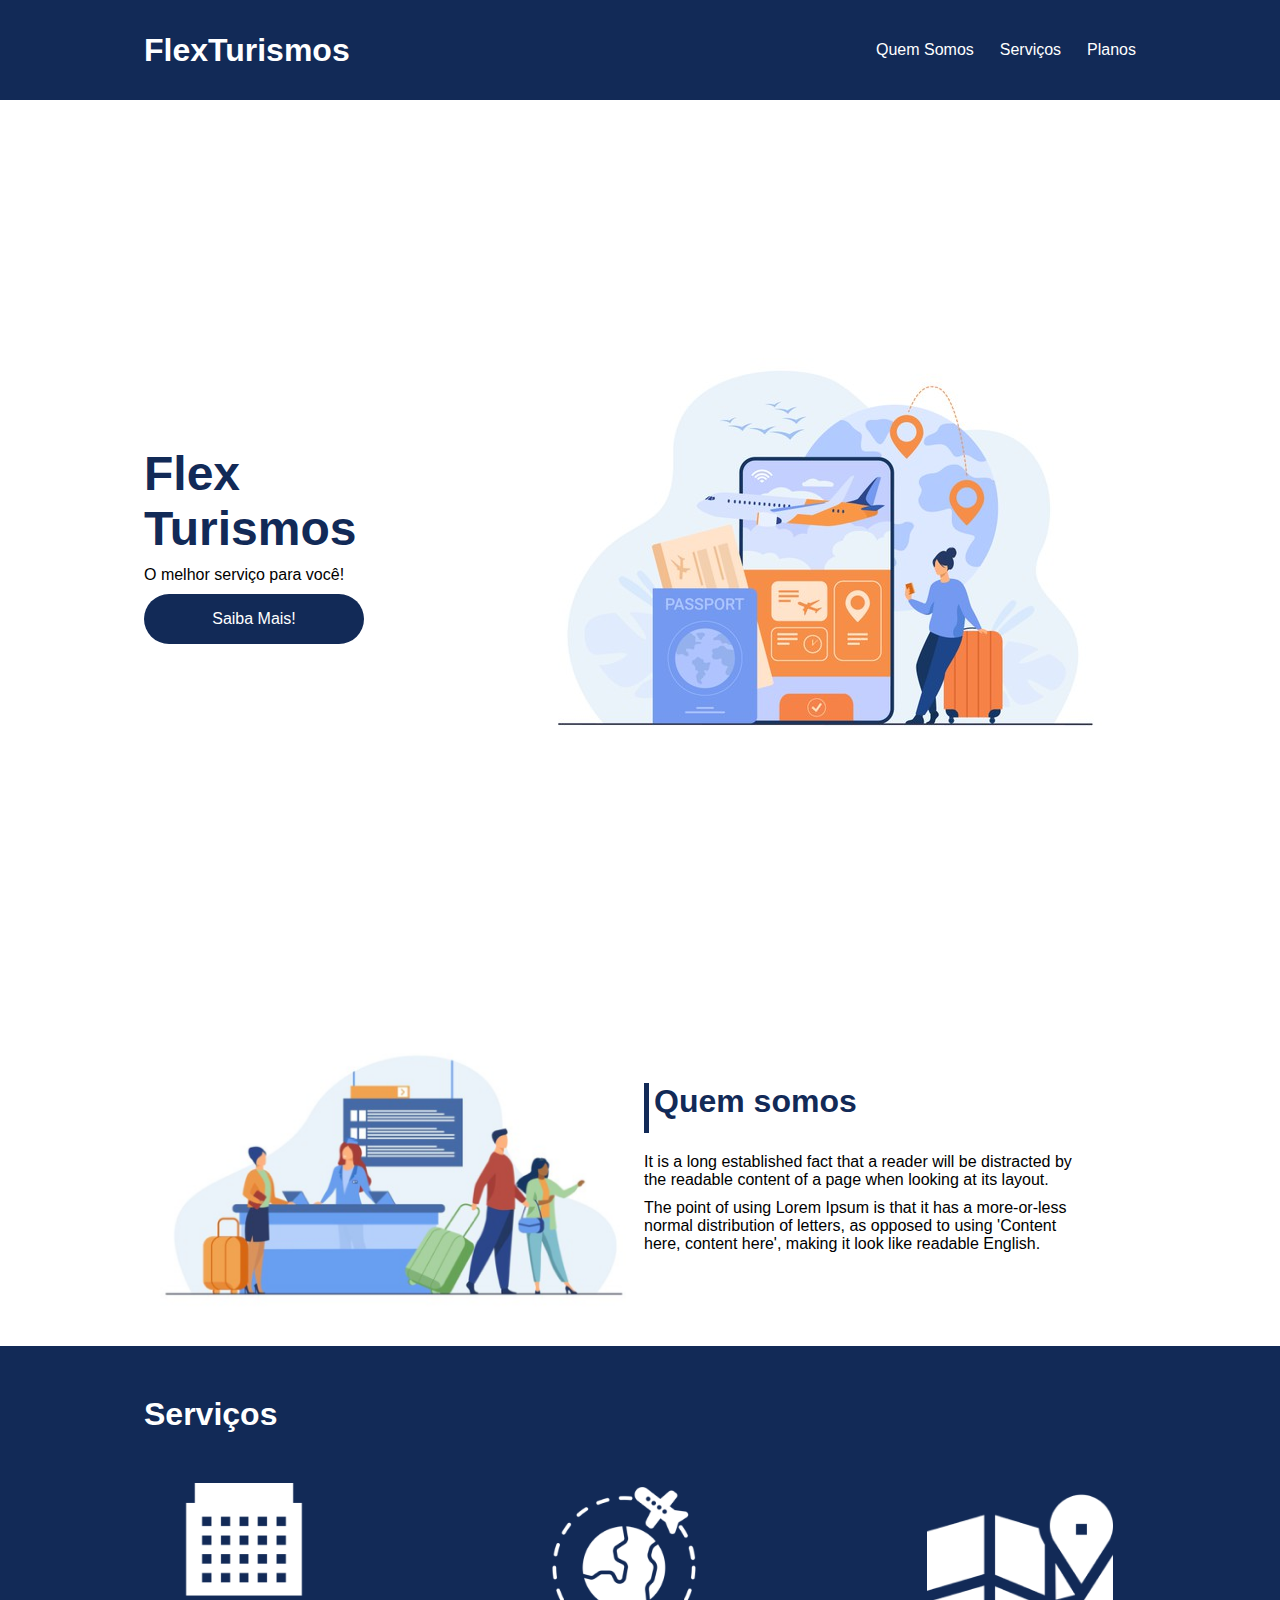
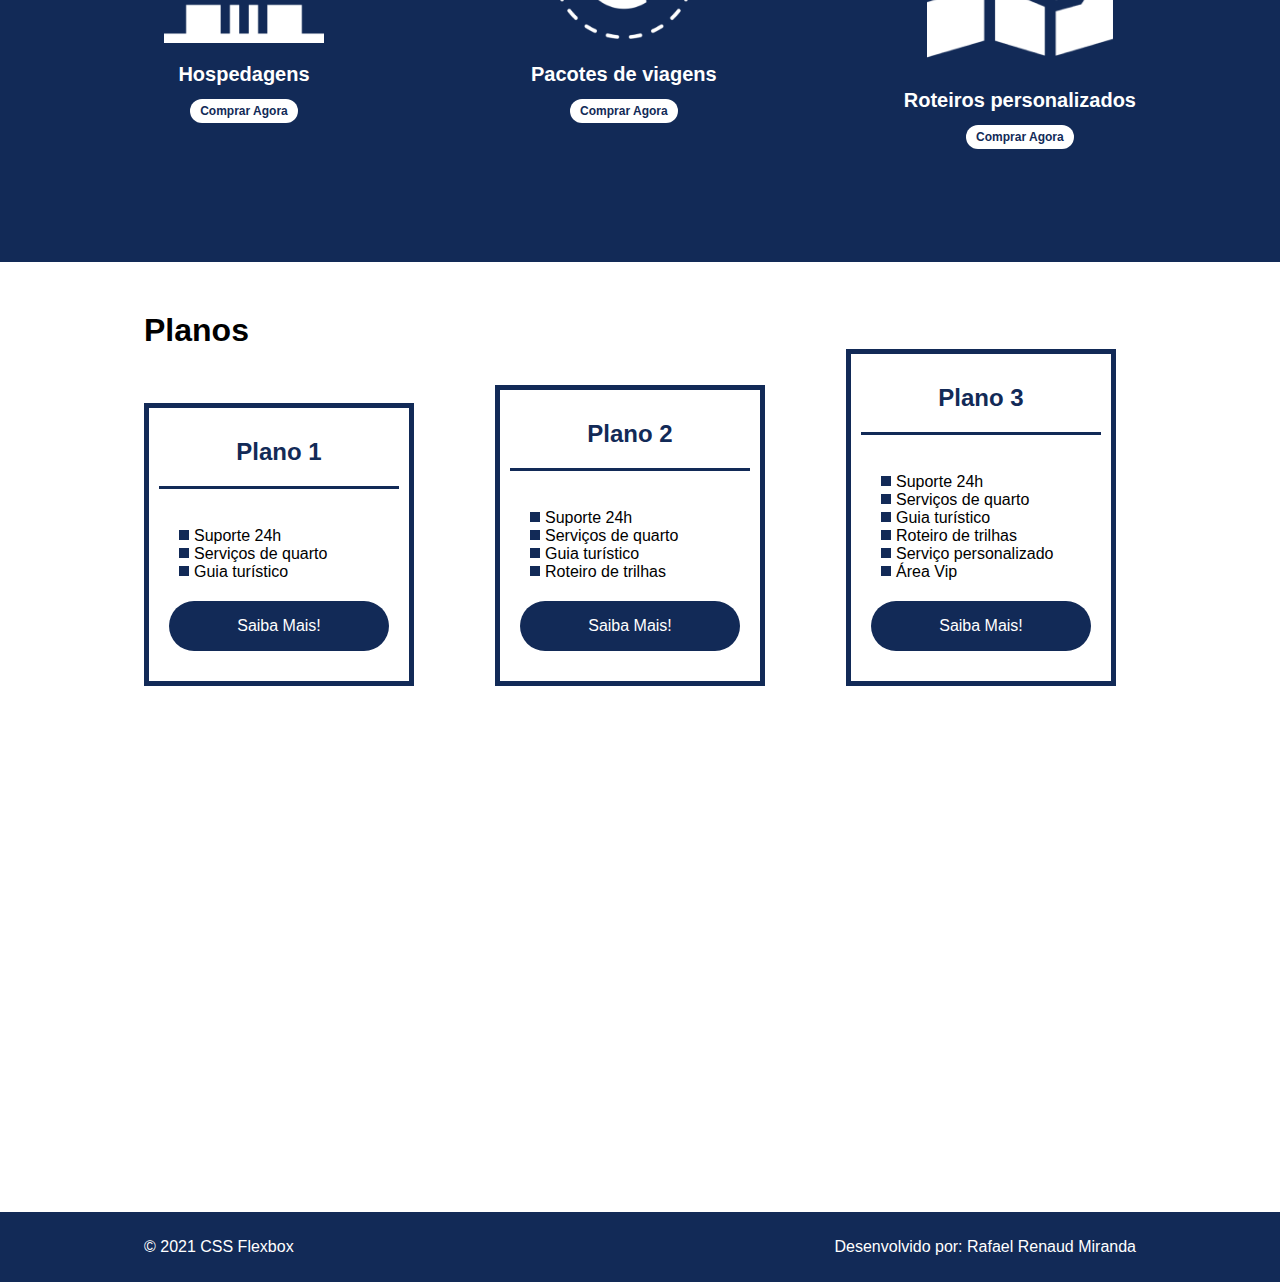
<file: flex-projeto/index.html>
<!DOCTYPE html>
<html lang="pt-br">
<head>
    <meta charset="UTF-8">
    <meta name="viewport" content="width=device-width, initial-scale=1.0">
    <title>Flex Turismos</title>
    <link rel="stylesheet" href="./style.css">
</head>
<body>
    <header>
        <div class="flex-container menu">
            <div><h1>FlexTurismos</h1></div>
        <ul class="list-items">
            <li><a href="#quem-somos">Quem Somos</a></li>
            <li><a href="#servicos">Serviços</a></li>
            <li><a href="#planos">Planos</a></li>
        </ul>
        </div>
    </header>

    <div class="flex-container apresentacao">
        <div class="texto-apresentacao">
            <h1>Flex <br>Turismos</h1>
            <p>O melhor serviço para você!</p>
            <a href="" class="btn">Saiba Mais!</a>
        </div>

        <div>
            <div><img src="./images/0-main.png" alt="banner de apresentação"></div>
        </div>
    </div>

    <div class="flex-container" id="quem-somos">

        <div>
            <h2>Quem somos</h2>
            <p>It is a long established fact that a reader will be distracted by the readable content of a page when looking at its layout. </p>
            <p>The point of using Lorem Ipsum is that it has a more-or-less normal distribution of letters, as opposed to using 'Content here, content here', making it look like readable English.</p>
        </div>

        <div>
            <img src="./images/1-quem-somos.png" alt="balcão de atendimento">
        </div>
    </div>

    <div class="container-externo">
        <div class="flex-container" id="servicos">
            <div>
                <h2>Serviços</h2>
            </div>
    
            <div class="list-servicos">
                <div class="item-servico">
                    <div><img src="./images/icon-2.png" alt="hospedagens"></div>
                    <p>Hospedagens</p>
                    <a href="#">Comprar Agora</a>
                </div>
    
                <div class="item-servico">
                   <div><img src="./images/icon-1.png" alt="pacote de viagens"></div>
                   <p>Pacotes de viagens</p>
                   <a href="#">Comprar Agora</a>
                </div>
    
                <div class="item-servico">
                    <div><img src="./images/icon-3.png" alt="roteiros personalizados"></div>
                    <p>Roteiros personalizados</p>
                    <a href="#">Comprar Agora</a>
                </div>
    
            </div>
        </div>
    </div>

    <div class="flex-container" id="planos">

        <div><h2>Planos</h2></div>

        <div class="list-planos">
            <div class="item-plano">
                <h3>Plano 1</h3>
                <br>
                <ul>
                    <li>Suporte 24h</li>
                    <li>Serviços de quarto</li>
                    <li>Guia turístico</li>
                </ul>
                <a href="#" class="btn">Saiba Mais!</a>
            </div>
    
            <div class="item-plano">
                <h3>Plano 2</h3>
                <br>
                <ul>
                    <li>Suporte 24h</li>
                    <li>Serviços de quarto</li>
                    <li>Guia turístico</li>
                    <li>Roteiro de trilhas</li>
                </ul>
                <a href="#" class="btn">Saiba Mais!</a>
            </div>
    
            <div class="item-plano">
                <h3>Plano 3</h3>
                <br>
                <ul>
                    <li>Suporte 24h</li>
                    <li>Serviços de quarto</li>
                    <li>Guia turístico</li>
                    <li>Roteiro de trilhas</li>
                    <li>Serviço personalizado</li>
                    <li>Área Vip</li>
                </ul>
                <a href="#" class="btn">Saiba Mais!</a>
            </div>
        </div>
    </div>

    <footer>
        <div class="flex-container">
            <p>&copy; 2021 CSS Flexbox</p>
            <p>Desenvolvido por: Rafael Renaud Miranda</p>
        </div>
    </footer>
</body>
</html>
</file>
<file: flex-projeto/style.css>
*{
    margin: 0;
    padding: 0;
    font-family: 'Open Sans', sans-serif;
}

ul{
    list-style: none;
    margin: 0;
    padding: 0;
}

ul li a{
    text-decoration: none;
    color: #fff;
}

div img{
    display: block;
    width: 100%;
}

.flex-container{
    display: flex;
    max-width: 992px;
    margin: auto;
    width: 100%;
    min-width: 320px;
}

header{
    background-color: #122A57;
    height: 100px;
    display: flex;
    align-items: center;
    color: #fff;
}

header .list-items{
    display: flex;
    width: 100%;
    max-width: 260px;
    justify-content: space-between;
    align-items: center;
}

.list-items{
    color: #fff;
}

header .menu{
    justify-content: space-between;
}

.apresentacao{
    height: 100vh;
    align-items: center;
    justify-content: space-between;
}

.apresentacao .texto-apresentacao{
    min-height: 200px;
}

.texto-apresentacao h1{
    color: #122A57;
    font-size: 48px;
    margin-bottom: 10px;
}

.btn{
    color: #fff;
    background-color: #122A57;
    text-align: center;
    border-radius: 30px;
    width: 220px;
    display: block;
    text-decoration: none;
    height: 50px;
    line-height: 50px;
    margin-top: 10px;
    margin-bottom: 10px;
}

#quem-somos{
    flex-direction: row-reverse;
    align-items: center;
    justify-content: space-between;
}

#quem-somos h2{
    font-size: 32px;
    color: #122A57;
    display: flex;
    margin-bottom: 20px;
}

#quem-somos h2::before{
    content: "";
    height: 50px;
    width: 5px;
    margin-right: 5px;
    background-color: #122A57;
    position: relative;
}

#quem-somos p{
    margin-bottom: 10px;
    width: 90%;
}

#quem-somos img{
    min-width: 500px;
}

.container-externo{
    background-color: #122A57;
    width: 100%;
}

#servicos{
  flex-direction: column; 
  padding-top: 50px;
  padding-bottom: 100px;
}

#servicos h2{
    color: #fff;
    font-size: 32px;
    margin-bottom: 50px;
}

.list-servicos{
    display: flex;
    justify-content: space-between;
}

.list-servicos .item-servico{
    text-align: center;
}

.item-servico a{
    width: 220px;
    background-color: #fff;
    border-radius: 30px;
    height: 50px;
    line-height: 50px;
    text-align: center;
    margin-top: 20px;
    padding: 5px 10px;
    color: #122A57;
    font-size: 12px;
    text-decoration: none;
    font-weight: 700;
}

.item-servico p{
    font-weight: 700;
    font-size: 20px;
    color: #fff;
    margin-top: 20px;
}

.item-servico img{
    width: 80%;
    margin: auto;
}

#planos{
    flex-direction: column;
    min-height: 100vh;
    padding-top: 50px;
}

#planos h2{
    font-size: 32px;
}

.list-planos{
    display: flex;
    align-items: flex-end;
    justify-content: space-between;
}

.item-plano{
    flex: 1;
    border: 5px solid #122a57;
    margin-right: 20px;
    padding: 10px;
    max-width: 240px;
}

.item-plano .btn{
    margin: auto;
    margin-bottom: 20px;
}

.item-plano h3{
    font-size: 24px;
    color: #122A57;
    display: flex;
    flex-direction: column;
    text-align: center;
    margin-top: 20px;
}

.item-plano h3::after{
    content: "";
    background-color: #122A57;
    width: 100%;
    height: 3px;
    margin-top: 20px;
    margin-bottom: 10px;
}

.item-plano ul{
    padding: 10px 20px;
    display: flex;
    flex-direction: column;
    margin-bottom: 10px;
}

.item-plano ul li{
    display: flex;
    flex-wrap: nowrap;
}

.item-plano ul li::before{
    content: "";
    width: 10px;
    height: 10px;
    background-color: #122A57;
    margin-right: 5px;
    margin-top: 3px;
}

footer{
    background-color: #122A57;
    color: #fff;
    display: flex;
    height: 70px;
    align-items: center;
}

footer *{
    justify-content: space-between;
}

/* Mobile */

@media(max-width: 992px){
    .flex-container{
        flex-direction: column;
    }

    .apresentacao{
        flex-direction: column-reverse;
    }

    .apresentacao .texto-apresentacao{
        width: 100%;
    }

    #quem-somos{
        flex-direction: column-reverse;
    }

    #quem-somos img{
        min-width: 320px;
        margin: auto;
    }

    .list-servicos{
        flex-direction: column;
    }

    .item-servico img{
        width: 50%;
        margin: auto;
    }

    .list-planos{
        flex-direction: column;
        align-items: flex-start;
        margin-bottom: 20px;
    }

    .list-planos .item-plano{
        max-width: 90%;
        margin: auto;
        width: 100%;
        margin-bottom: 20px;
    }
}
</file>
